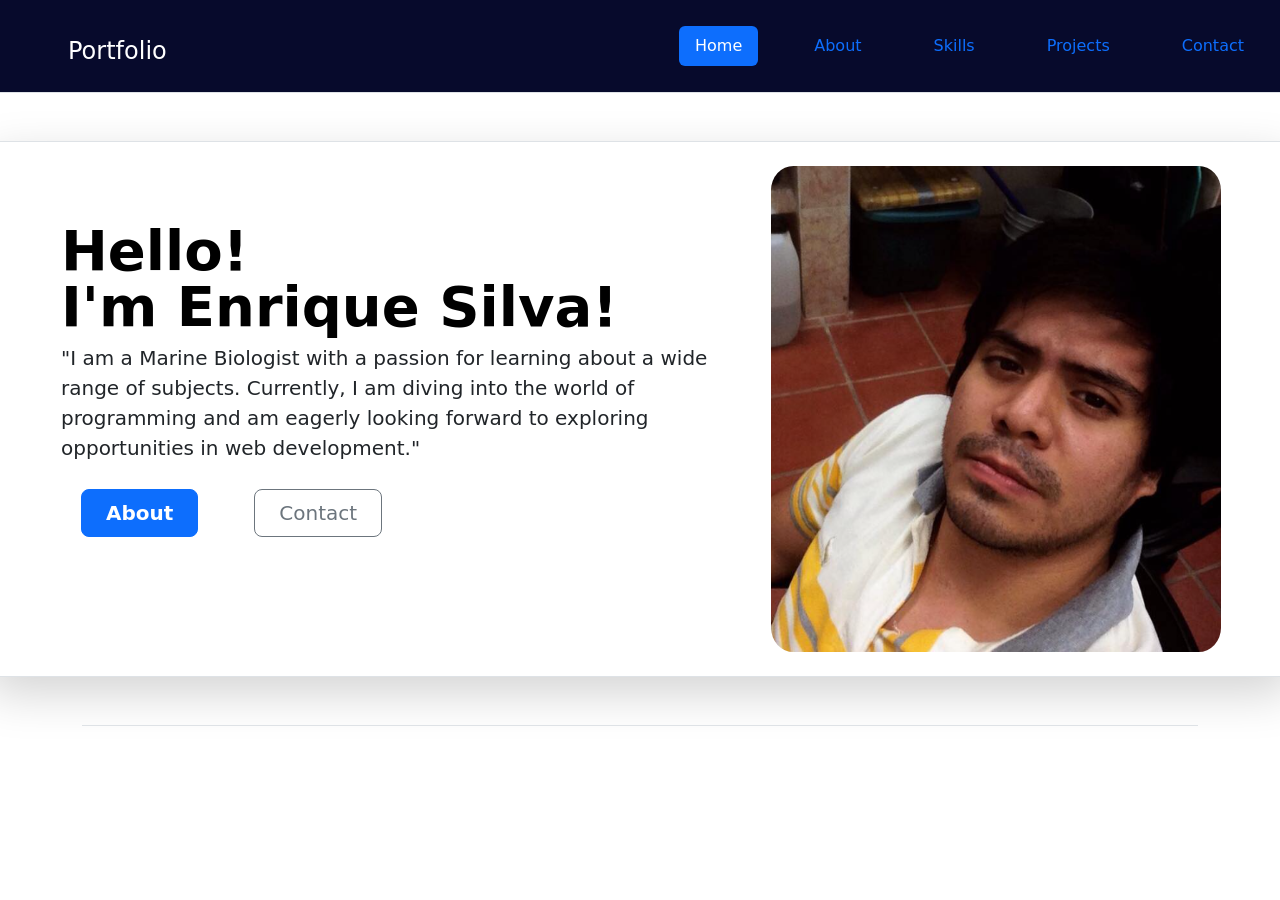
<file: index.html>
<!DOCTYPE html>
<html lang="en">
<head>
    <meta charset="UTF-8">
    <meta name="viewport" content="width=device-width, initial-scale=1.0">
    <title>Enrique Silva - Portfolio</title>
    <link rel="stylesheet" href="./Public/styles/home.css">
    <link href="https://cdn.jsdelivr.net/npm/bootstrap@5.3.3/dist/css/bootstrap.min.css" rel="stylesheet"
    integrity="sha384-QWTKZyjpPEjISv5WaRU9OFeRpok6YctnYmDr5pNlyT2bRjXh0JMhjY6hW+ALEwIH" crossorigin="anonymous">
</head>
<body>
    <div>
        <header class="d-flex flex-wrap justify-content-center py-3 mb-4 border-bottom"> <!-- Header start-->
          <a href="./index.html" class="d-flex align-items-center mb-3 mb-md-0 me-md-auto link-body-emphasis text-decoration-none">
            <svg class="bi me-2" width="40" height="32"><use xlink:href="#bootstrap"></use></svg>
            <span class="fs-4">Portfolio</span>
          </a>    
          <ul class="nav  nav-pills">
            <li class="nav-item"><a href="#" class="nav-link active" aria-current="page">Home</a></li>
            <li class="nav-item"><a href="./views/about.html" class="nav-link  ">About</a></li>
            <li class="nav-item"><a href="./views/skills.html" class="nav-link">Skills</a></li>
            <li class="nav-item"><a href="./views/projects.html" class="nav-link">Projects</a></li>
            <li class="nav-item"><a href="./views/Contact.html" class="nav-link">Contact</a></li>
          </ul> <!-- here ends header -->
        </header>
        <div class=" my-5">
            <div class="hero row p-4  pe-lg-0  align-items-center rounded-3 border shadow-lg">
              <div class="col-lg-7 p-3 p-lg-5 pt-lg-3">
                <h1 class="display-4 fw-bold lh-1 text-body-emphasis">Hello! </br>I'm Enrique Silva!</h1>
                <p class="lead">"I am a Marine Biologist with a passion for learning about a wide range of subjects. Currently, I am diving into the world of programming and am eagerly looking forward to exploring opportunities in web development."</p>
                <div class="d-grid gap-2 d-md-flex justify-content-md-start mb-4 mb-lg-3">
                  <a href="./views/about.html"><button type="button" class="btn btn-primary btn-lg px-4 me-md-2 fw-bold">About</button></a>
                  <a href="./views/Contact.html"><button type="button" class="btn btn-outline-secondary btn-lg px-4">Contact</button></a>
                </div>
              </div>
              <div class="col-lg-4">
                  <img class="rounded-lg-3 profile-photo" src="./Public/images/Enrique-silva.png" alt="" width="450">
              </div>
            </div>
          </div>
          <div class="container">
            <footer class="d-flex flex-wrap justify-content-between align-items-center py-3 my-4 border-top">
            </footer>
        </div>
    </div>   
    <script src="https://cdn.jsdelivr.net/npm/bootstrap@5.3.3/dist/js/bootstrap.bundle.min.js" integrity="sha384-YvpcrYf0tY3lHB60NNkmXc5s9fDVZLESaAA55NDzOxhy9GkcIdslK1eN7N6jIeHz" crossorigin="anonymous"></script>
</body>
</html>
</file>
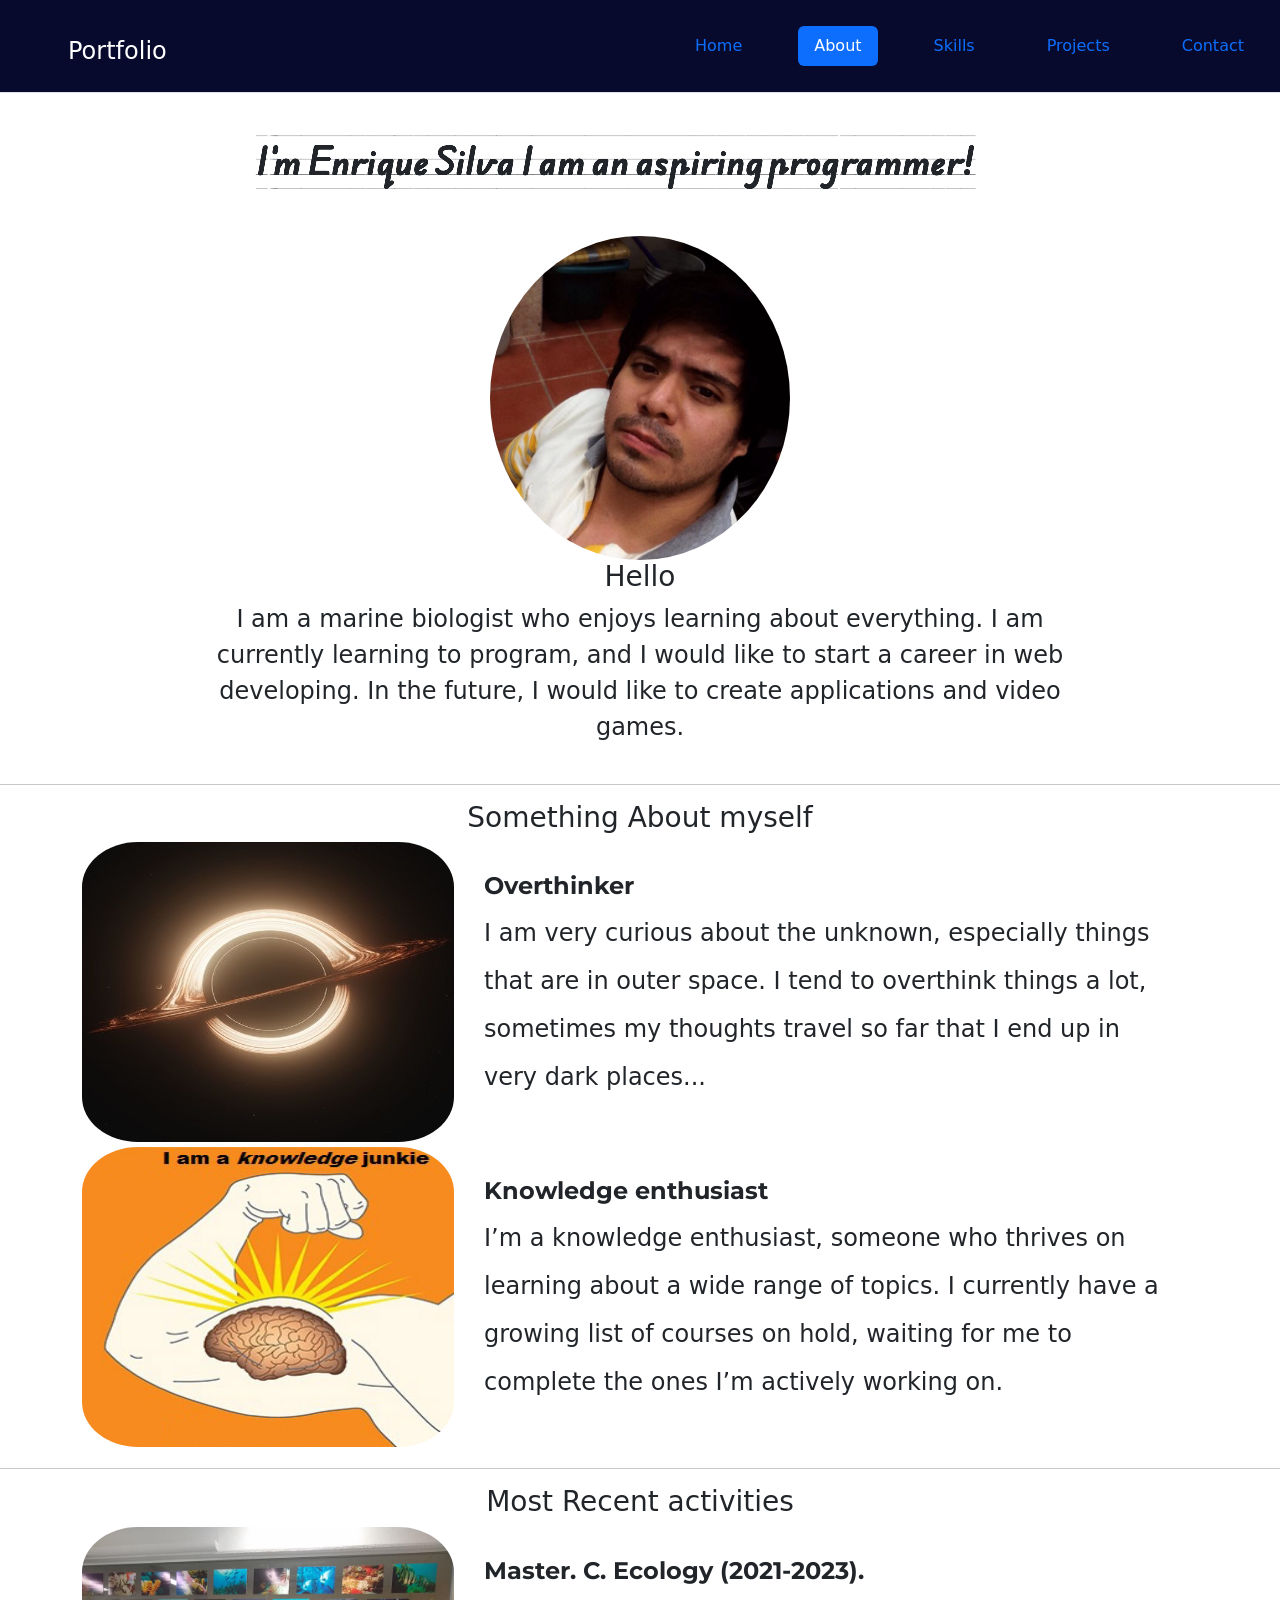
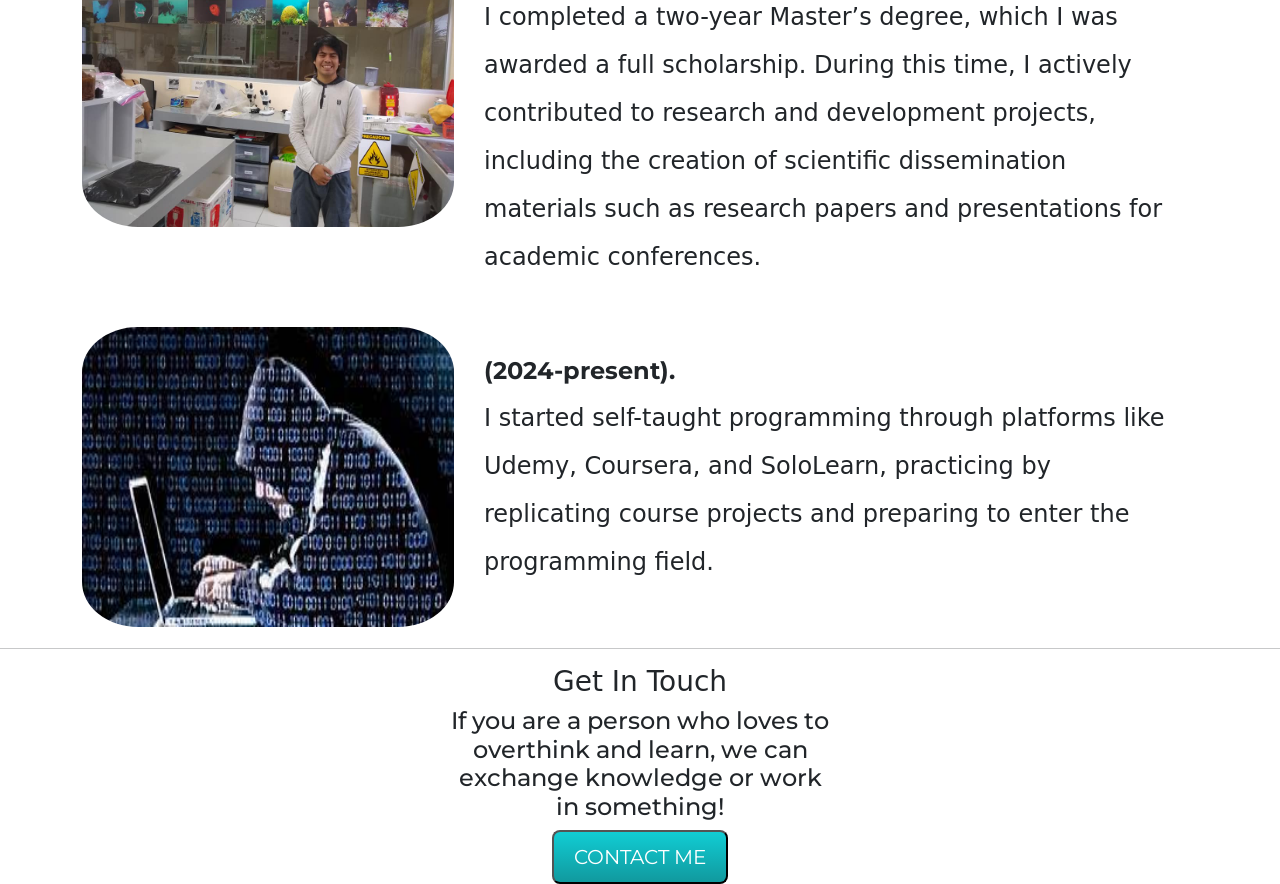
<file: views/about.html>
<!DOCTYPE html>
<html lang="en">
<head>
    <meta charset="UTF-8">
    <meta name="viewport" content="width=device-width, initial-scale=1.0">
    <title>Enrique Silva - About</title>
    <link rel="stylesheet" href="../Public/styles/about.css">
    <link rel="preconnect" href="https://fonts.googleapis.com">
<link rel="preconnect" href="https://fonts.gstatic.com" crossorigin>
<link href="https://fonts.googleapis.com/css2?family=Edu+AU+VIC+WA+NT+Guides:wght@400..700&display=swap" rel="stylesheet">
<link rel="preconnect" href="https://fonts.googleapis.com">
<link rel="preconnect" href="https://fonts.gstatic.com" crossorigin>
<link href="https://fonts.googleapis.com/css2?family=Edu+AU+VIC+WA+NT+Guides:wght@400..700&family=Roboto+Condensed:ital,wght@0,100..900;1,100..900&display=swap" rel="stylesheet">
<link rel="preconnect" href="https://fonts.googleapis.com">
<link rel="preconnect" href="https://fonts.gstatic.com" crossorigin>
<link href="https://fonts.googleapis.com/css2?family=Edu+AU+VIC+WA+NT+Guides:wght@400..700&family=Montserrat:ital,wght@0,100..900;1,100..900&family=Roboto+Condensed:ital,wght@0,100..900;1,100..900&display=swap" rel="stylesheet">
<link href="https://cdn.jsdelivr.net/npm/bootstrap@5.3.3/dist/css/bootstrap.min.css" rel="stylesheet"
integrity="sha384-QWTKZyjpPEjISv5WaRU9OFeRpok6YctnYmDr5pNlyT2bRjXh0JMhjY6hW+ALEwIH" crossorigin="anonymous">
</head>
<body>
    <div>
    <header class="d-flex flex-wrap justify-content-center py-3 mb-4 border-bottom"> <!-- Header start-->
        <a href="../index.html" class="d-flex align-items-center mb-3 mb-md-0 me-md-auto link-body-emphasis text-decoration-none">
          <svg class="bi me-2" width="40" height="32"><use xlink:href="#bootstrap"></use></svg>
          <span class="fs-4">Portfolio</span>
        </a>    
        <ul class="nav nav-pills">
          <li class="nav-item"><a href="../index.html" class="nav-link " aria-current="page">Home</a></li>
          <li class="nav-item"><a href="./about.html" class="nav-link active ">About</a></li>
          <li class="nav-item"><a href="./skills.html" class="nav-link">Skills</a></li>
          <li class="nav-item"><a href="./projects.html" class="nav-link">Projects</a></li>
          <li class="nav-item"><a href="./Contact.html" class="nav-link">Contact</a></li>
        </ul> <!-- here ends header -->
    </div>
        <div class="intro-profile">
         <p class="intro-p">I'm Enrique Silva I am an aspiring programmer!
         </p>   
        </div> 
    </div>
    <div class="profile">
        <img class="profile-photo" src="../Public/images/Enrique-silva.png" alt="profile picture">
        <h3>Hello</h3>
        <p class="intro">
            I am a  marine biologist who enjoys learning about everything. I am currently learning to program, and I would like to start a career in web developing. In the future, I would like to create applications and video games.
        </p>
        <hr>
        <h3>Something About myself</h3>
    </div>
    <div class="container text-center">
        <div class="row">
    <div class="section "> <!--section start-->
        <img class="card-pictures" width="100%" height="275" src="../Public/images/black hole.jpg" alt="black hole">
        <div class="card-descriptions">
            <h4><b>Overthinker</b></h4>
            <p class="card-p">I am very curious about the unknown, especially things that are in outer space. I tend to overthink things a lot, sometimes my thoughts travel so far that I end up in very dark places...</p>
        </div>
        <img class="card-pictures" src="../Public/images/knowledge-junkie.jpg" alt="knowledge">
        <div class="card-descriptions">
            <h4><b>Knowledge enthusiast</b></h4>
            <p class="card-p">I’m a knowledge enthusiast, someone who thrives on learning about a wide range of topics. I currently have a growing list of courses on hold, waiting for me to complete the ones I’m actively working on. </p>
        </div>
    </div>
        </div>
    </div>
    <hr>
    <h3>Most Recent activities</h3>
    <div class="container text-center">
        <div class="row">
    <div class="section ">  <!--section start-->
        <img class="card-pictures" src="../Public/images/laboratory.jpg" alt="laboratory work">
        <div class="card-descriptions">
            <h4><b>Master. C. Ecology (2021-2023).</b></h4>
            <p class="card-p">I completed a two-year Master’s degree, which I was awarded a full scholarship. During this time, I actively contributed to research and development projects, including the creation of scientific dissemination materials such as research papers and presentations for academic conferences.</p>
        </div>
        <img class="card-pictures" src="../Public/images/programing.jpeg" alt="programming learning">
        <div class="card-descriptions">
            <h4><b> (2024-present).</b></h4>
            <p class="card-p">I started self-taught programming through platforms like Udemy, Coursera, and SoloLearn, practicing by replicating course projects and preparing to enter the programming field.</p>
        </div>

    </div> <!--section ends-->
</div>
</div>
    <hr>
    <div class="getintouch">
        <h3>Get In Touch</h3>
        <h4>If you are a person who loves to overthink and learn, we can exchange knowledge or work in something!</h4>
        
        <button class=" contact-btn">CONTACT ME</button>
    </div>
    



    </div>

    <script src="https://cdn.jsdelivr.net/npm/bootstrap@5.3.3/dist/js/bootstrap.bundle.min.js" integrity="sha384-YvpcrYf0tY3lHB60NNkmXc5s9fDVZLESaAA55NDzOxhy9GkcIdslK1eN7N6jIeHz" crossorigin="anonymous"></script>

</body>
</html>
</file>
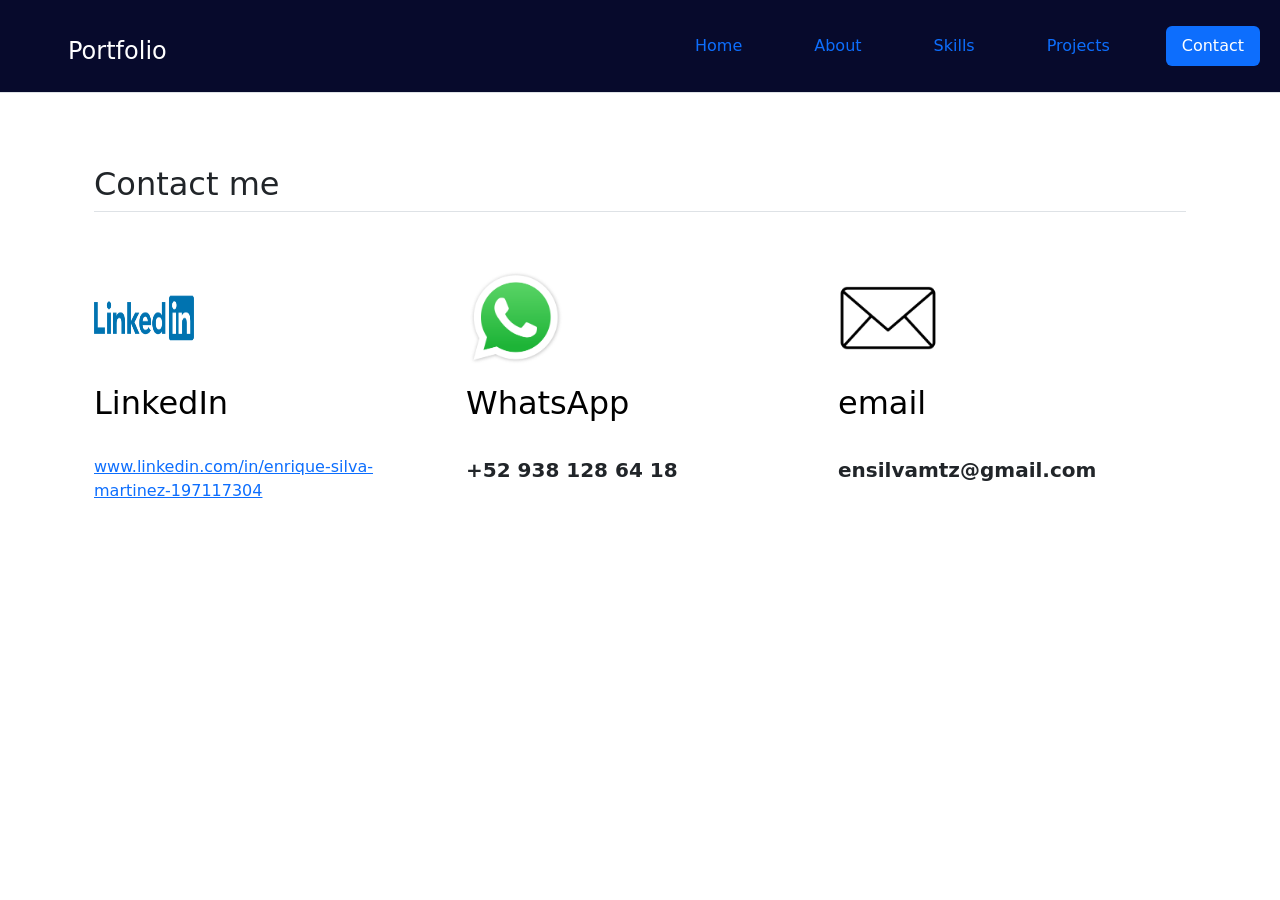
<file: views/Contact.html>
<!DOCTYPE html>
<html lang="en">
<head>
    <meta charset="UTF-8">
    <meta name="viewport" content="width=device-width, initial-scale=1.0">
    <title>Enrique Silva - Contact</title>
    <link rel="stylesheet" href="../Public/styles/home.css">
    <link href="https://cdn.jsdelivr.net/npm/bootstrap@5.3.3/dist/css/bootstrap.min.css" rel="stylesheet"
integrity="sha384-QWTKZyjpPEjISv5WaRU9OFeRpok6YctnYmDr5pNlyT2bRjXh0JMhjY6hW+ALEwIH" crossorigin="anonymous">
</head>
<body>
    <div><header class="d-flex flex-wrap justify-content-center py-3 mb-4 border-bottom"> <!-- Header start-->
        <a href="../index.html" class="d-flex align-items-center mb-3 mb-md-0 me-md-auto link-body-emphasis text-decoration-none">
          <svg class="bi me-2" width="40" height="32"><use xlink:href="#bootstrap"></use></svg>
          <span class="fs-4">Portfolio</span>
        </a>    
        <ul class="nav  nav-pills">
          <li class="nav-item"><a href="../index.html" class="nav-link" aria-current="page">Home</a></li>
          <li class="nav-item"><a href="../views/about.html" class="nav-link  ">About</a></li>
          <li class="nav-item"><a href="./skills.html" class="nav-link ">Skills</a></li>
          <li class="nav-item"><a href="./projects.html" class="nav-link">Projects</a></li>
          <li class="nav-item"><a href="#" class="nav-link active">Contact</a></li>
        </ul> 
    </div><!-- here ends header -->

    <div class="container px-4 py-5" id="featured-3">
        <h2 class="pb-2 border-bottom">Contact me</h2>
        <div class="row g-4 py-5 row-cols-1 row-cols-lg-3">
          <div class="feature col">
            <div class="feature-icon d-inline-flex align-items-center justify-content-center  bg-gradient fs-2 mb-3">
                <img width="100em" height="100em" src="../Public/images/LinkedIn-Logo-.png">
            </div>
            <h3 class="fs-2 text-body-emphasis">LinkedIn</h3>
            <a href="https://www.linkedin.com/in/enrique-silva-martinez-197117304/"><p>www.linkedin.com/in/enrique-silva-martinez-197117304</p></a>

              <svg class="bi"><use xlink:href="#chevron-right"></use></svg>
            </a>
          </div>
          <div class="feature col">
            <div class="feature-icon d-inline-flex align-items-center justify-content-center  bg-gradient fs-2 mb-3">
              <img width="100em" height="100em" src="../Public/images/WhatsApp.svg.png">
            </div>
            <h3 class="fs-2 text-body-emphasis">WhatsApp</h3><br>
            <p class="contact-p"><strong>+52 938 128 64 18</strong></p>

              <svg class="bi"><use xlink:href="#chevron-right"></use></svg>
            </a>
          </div>
          <div class="feature col">
            <div class="feature-icon d-inline-flex align-items-center justify-content-center  bg-gradient fs-2 mb-3">
                <img width="100em" height="100em" src="../Public/images/email.png">
            </div>
            <h3 class="fs-2 text-body-emphasis">email</h3>
            <br>
            <p class="contact-p"><strong>ensilvamtz@gmail.com</strong></p>

              <svg class="bi"><use xlink:href="#chevron-right"></use></svg>
            </a>
          </div>
        </div>
      </div>
</body>
</html>
</file>
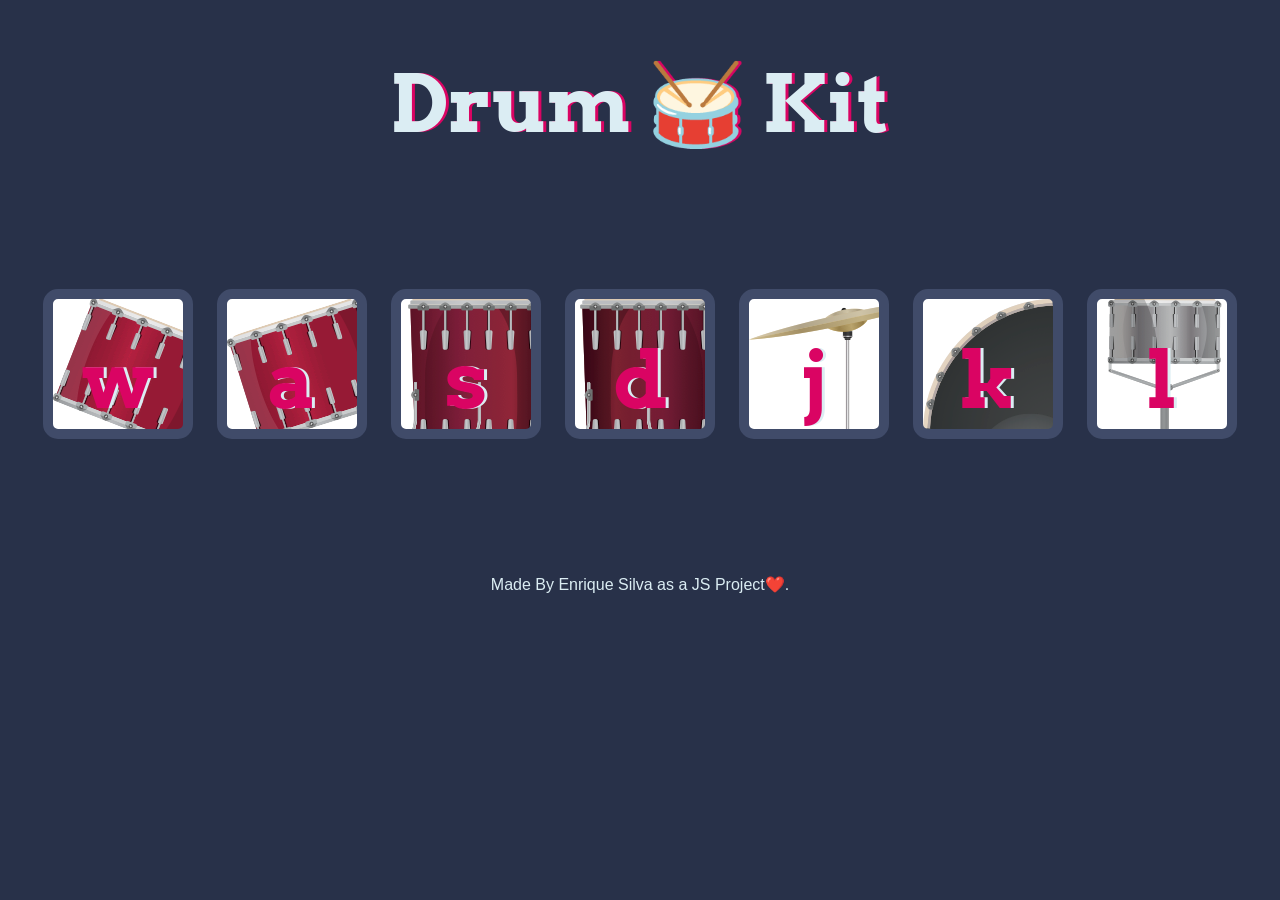
<file: views/drumkit.html>
<!DOCTYPE html>
<html lang="en" dir="ltr">

<head>
  <meta charset="utf-8">
  <title>Drum Kit</title>
  <link rel="stylesheet" href="../Public/styles/drum.css">
  <link href="https://fonts.googleapis.com/css?family=Arvo" rel="stylesheet">
</head>

<body>

  <h1 id="title">Drum 🥁 Kit</h1>
  <div class="set">
    <button class="w drum">w</button>
    <button class="a drum">a</button>
    <button class="s drum">s</button>
    <button class="d drum">d</button>
    <button class="j drum">j</button>
    <button class="k drum">k</button>
    <button class="l drum">l</button>
  </div>


  <footer>
    Made By Enrique Silva as a JS Project❤️.
  </footer>
  <script src="../Public/Javascript/drums.js" charset="utf-8"></script>
</body>

</html>
</file>
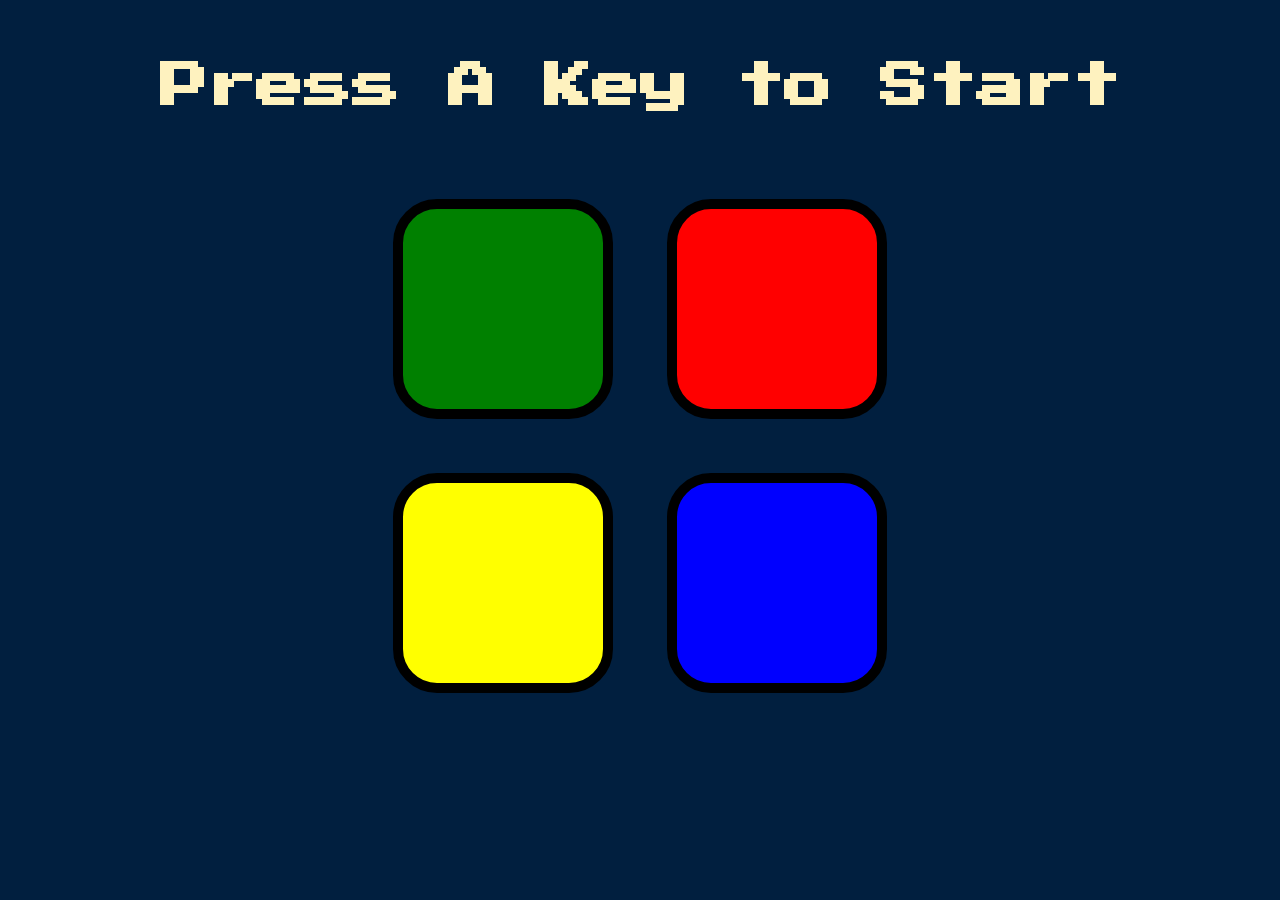
<file: views/indexDice.html>
<!DOCTYPE html>
<html lang="en" dir="ltr">

<head>
  <meta charset="utf-8">
  <title>Simon</title>
  <link rel="stylesheet" href="../Public/styles/dice.css">
  <link href="https://fonts.googleapis.com/css?family=Press+Start+2P" rel="stylesheet">
</head>

<body>
  
  <h1 id="level-title">Press A Key to Start</h1>
  <div class="container">
    <div lass="row">

      <div type="button" id="green" class="btn green">

      </div>

      <div type="button" id="red" class="btn red">

      </div>
    </div>

    <div class="row">

      <div type="button" id="yellow" class="btn yellow">

      </div>
      <div type="button" id="blue" class="btn blue">

      </div>

    </div>

  </div>
  
  <script src="https://ajax.googleapis.com/ajax/libs/jquery/3.7.1/jquery.min.js"></script>
  <script src="../Public/Javascript/game.js" charset="UTF-8"></script>

</body>

</html>
</file>
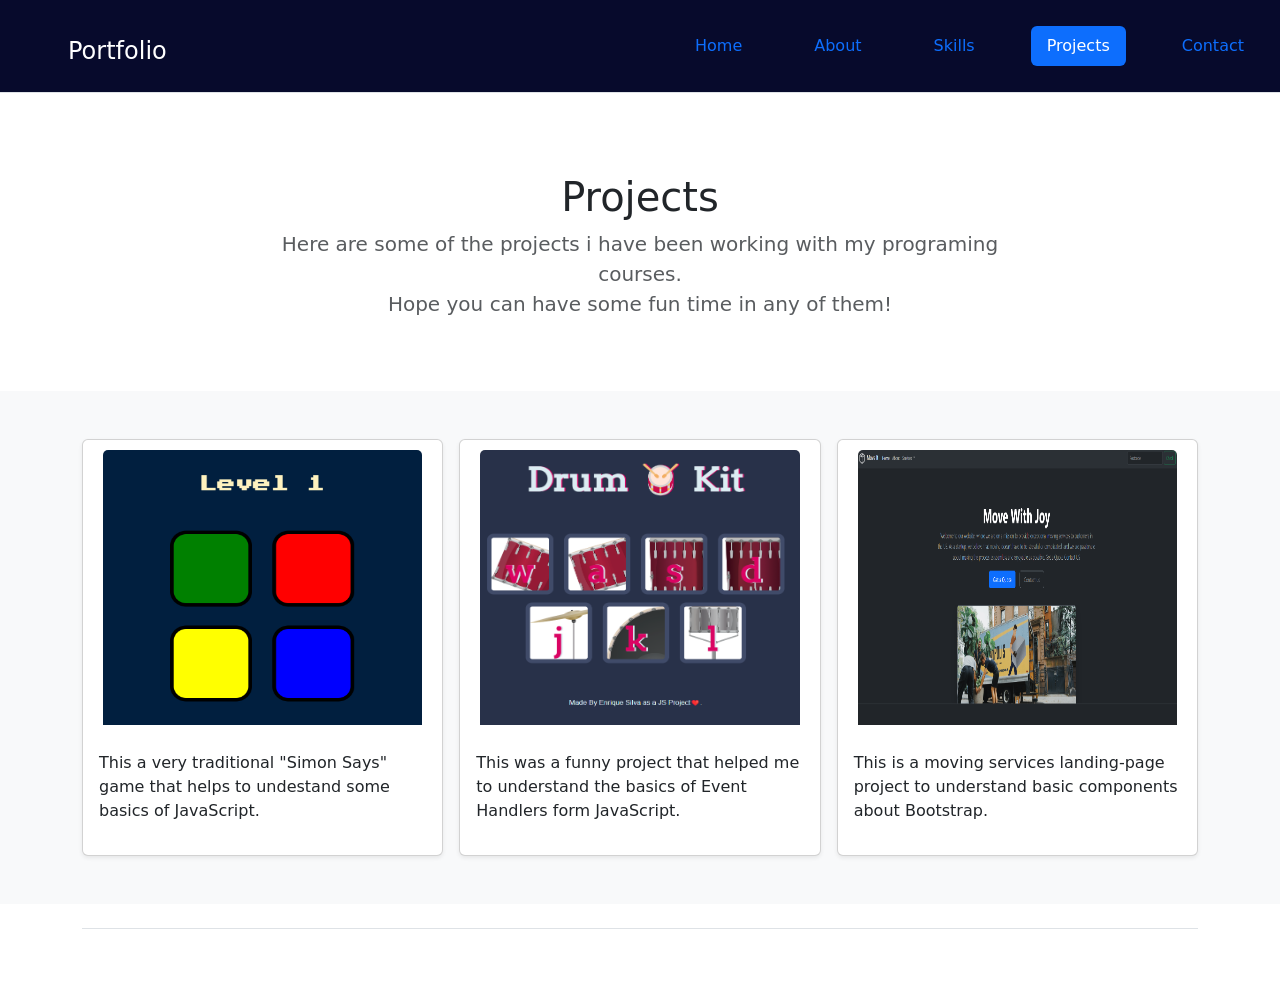
<file: views/projects.html>
<!DOCTYPE html>
<html lang="en">
<head>
    <meta charset="UTF-8">
    <meta name="viewport" content="width=device-width, initial-scale=1.0">
    <title>Enrique Silva - projects</title>
    <link rel="stylesheet" href="../Public/styles/home.css">
    <link href="https://cdn.jsdelivr.net/npm/bootstrap@5.3.3/dist/css/bootstrap.min.css" rel="stylesheet"
    integrity="sha384-QWTKZyjpPEjISv5WaRU9OFeRpok6YctnYmDr5pNlyT2bRjXh0JMhjY6hW+ALEwIH" crossorigin="anonymous">
</head>
<body>
    <div>
        <header class="d-flex flex-wrap justify-content-center py-3 mb-4 border-bottom"> <!-- Header start-->
          <a href="../index.html" class="d-flex align-items-center mb-3 mb-md-0 me-md-auto link-body-emphasis text-decoration-none">
            <svg class="bi me-2" width="40" height="32"><use xlink:href="#bootstrap"></use></svg>
            <span class="fs-4">Portfolio</span>
          </a>    
          <ul class="nav  nav-pills">
            <li class="nav-item"><a href="../index.html" class="nav-link " aria-current="page">Home</a></li>
            <li class="nav-item"><a href="./about.html" class="nav-link  ">About</a></li>
            <li class="nav-item"><a href="./skills.html" class="nav-link">Skills</a></li>
            <li class="nav-item"><a href="./projects.html" class="nav-link active">Projects</a></li>
            <li class="nav-item"><a href="./Contact.html" class="nav-link">Contact</a></li>
          </ul>
        </header> <!-- here ends header -->

        <main>
            <section class="py-5 text-center container"> <!-- Album/Projects starts-->
              <div class="row py-lg-2">
                <div class=" col-md-8 mx-auto">
                  <h1 class="fw-light">Projects</h1>
                  <p class="lead text-body-secondary">Here are some of the projects i have been working with my programing courses.</br>
                Hope you can have some fun time in any of them! </p>
                </div>
              </div>
            </section>
            <div class="album py-5 bg-body-tertiary">
              <div class="container">
                <div class="row row-cols-1 row-cols-sm-2 row-cols-md-3 g-3">
                  <div class="col">
                    <div class="card shadow-sm">                        
                        <a href="./indexDice.html"><img class="card-img-top" width="100%" height="275" src="../Public/images/SimonSays.png" alt="simon says game"></a> <!--project picture-->
                      <div class="card-body">
                        <p class="card-text">This a very traditional "Simon Says" game that helps to undestand  some basics of JavaScript.</p>
                        <div class="d-flex justify-content-between align-items-center">
                          <div class="btn-group">
                          </div>
                        </div>
                      </div>
                    </div>
                  </div>
                  <div class="col">
                    <div class="card shadow-sm">
                      <a href="../views/drumkit.html"><img class="card-img-top" width="100%" height="275" src="../Public/images/drumkitproject.png" alt="simon says game"></a> <!--project picture-->
                      <div class="card-body">
                        <p class="card-text">This was a funny project that helped me to understand the basics of Event Handlers form JavaScript.</p>
                        <div class="d-flex justify-content-between align-items-center">
                          <div class="btn-group">
                          </div>
                        </div>
                      </div>
                    </div>
                  </div>
                  <div class="col">
                    <div class="card shadow-sm">
                      <a href="../views/bootstrapindex.html"><img class="card-img-top" width="100%" height="275" src="../Public/images/bootstrapProject.png" alt="simon says game"></a> <!--project picture-->
                      <div class="card-body">
                        <p class="card-text">This is a moving services landing-page project to understand basic components about Bootstrap.</p>
                        <div class="d-flex justify-content-between align-items-center">
                          <div class="btn-group"> <!--Album ends-->
                          </div>
                        </div>
                      </div>
                    </div>
                  </div>
                </div>
              </div>
            </div>
          </main>
          <div class="container"> <!-- Footer start-->
            <footer class="d-flex flex-wrap justify-content-between align-items-center py-3 my-4 border-top">
            </footer> <!-- Footer ends-->
        </div>
    </div>
</file>
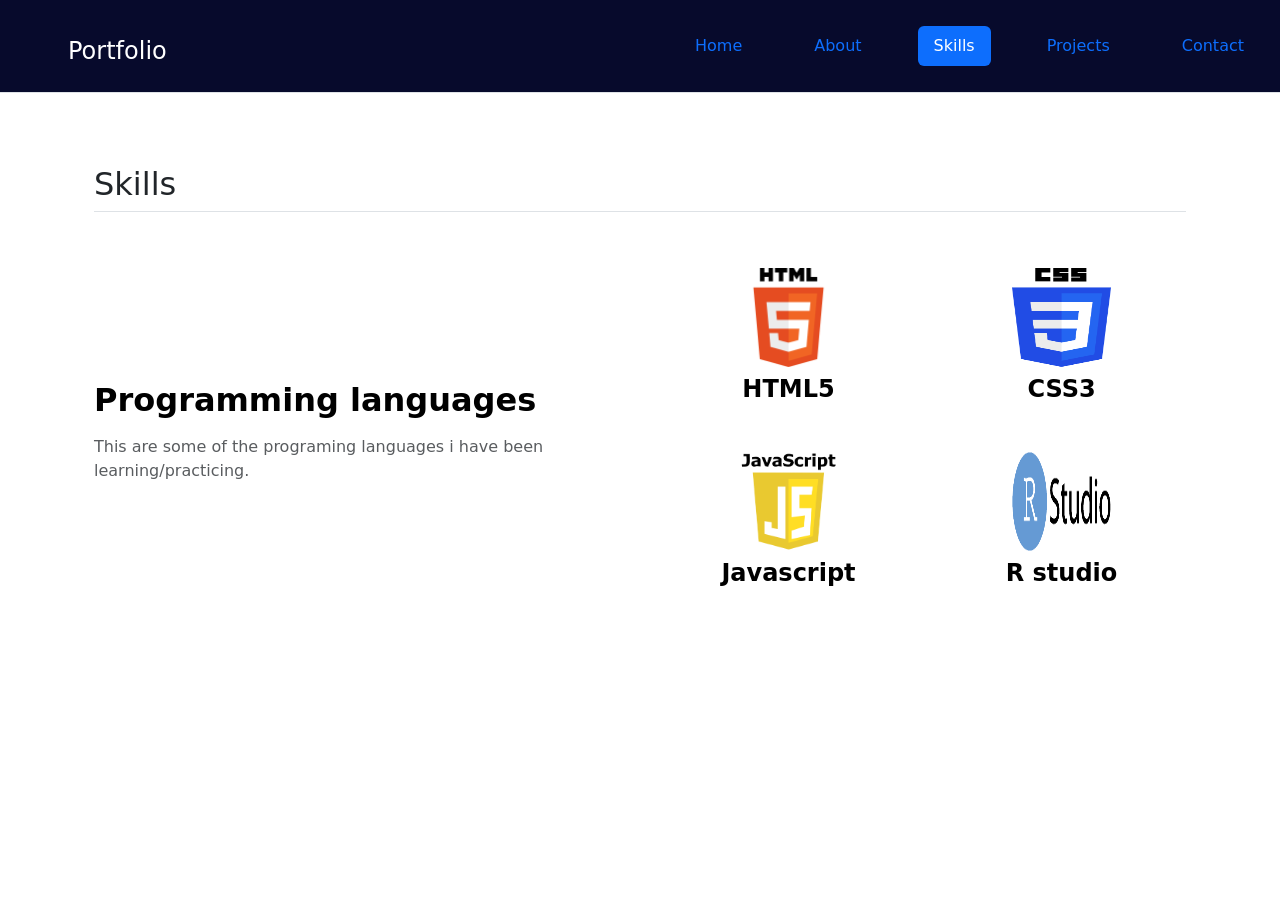
<file: views/skills.html>
<!DOCTYPE html>
<html lang="en">
<head>
    <meta charset="UTF-8">
    <meta name="viewport" content="width=device-width, initial-scale=1.0">
    <title>Enrique Silva - Skills</title>
    <link rel="stylesheet" href="../Public/styles/home.css">
    <link href="https://cdn.jsdelivr.net/npm/bootstrap@5.3.3/dist/css/bootstrap.min.css" rel="stylesheet"
integrity="sha384-QWTKZyjpPEjISv5WaRU9OFeRpok6YctnYmDr5pNlyT2bRjXh0JMhjY6hW+ALEwIH" crossorigin="anonymous">
</head>
<body>
    <div><header class="d-flex flex-wrap justify-content-center py-3 mb-4 border-bottom"> <!-- Header start-->
        <a href="../index.html" class="d-flex align-items-center mb-3 mb-md-0 me-md-auto link-body-emphasis text-decoration-none">
          <svg class="bi me-2" width="40" height="32"><use xlink:href="#bootstrap"></use></svg>
          <span class="fs-4">Portfolio</span>
        </a>    
        <ul class="nav  nav-pills">
          <li class="nav-item"><a href="../index.html" class="nav-link" aria-current="page">Home</a></li>
          <li class="nav-item"><a href="../views/about.html" class="nav-link  ">About</a></li>
          <li class="nav-item"><a href="#" class="nav-link active">Skills</a></li>
          <li class="nav-item"><a href="./projects.html" class="nav-link">Projects</a></li>
          <li class="nav-item"><a href="./Contact.html" class="nav-link">Contact</a></li>
        </ul> 
    </div><!-- here ends header -->

    <div class="container px-4 py-5"> <!--Content starts here.-->
      <h2 class="pb-2 border-bottom">Skills</h2>
  
      <div class="row row-cols-1 row-cols-md-2 align-items-md-center g-5 py-5">
        <div class="col d-flex flex-column align-items-start gap-2">
          <h2 class="fw-bold text-body-emphasis">Programming languages</h2>
          <p class="text-body-secondary">This are some of the programing languages i have been learning/practicing.</p>

        </div>  
        <div class="col">
          <div class="row row-cols-1 row-cols-sm-2 g-4">
            <div class="col d-flex flex-column gap-2">
              <div class="feature-icon-small d-inline-flex align-items-center justify-content-center  bg-gradient fs-4 rounded-3">
                <img class="programming-lang-icon" src="../Public/images/HTML5_logo_and_wordmark.svg.png">
              </div>
              <h4 class="fw-semibold mb-0 text-body-emphasis h4-programming-lang">HTML5</h4>
              <p class="text-body-secondary p-programming-lang"></p>
            </div>
  
            <div class="col d-flex flex-column gap-2">
              <div class="feature-icon-small d-inline-flex align-items-center justify-content-center  bg-gradient fs-4 rounded-3">
                <img class="programming-lang-icon" src="../Public/images/CSS3.png">
              </div>
              <h4 class="fw-semibold mb-0 text-body-emphasis h4-programming-lang">CSS3</h4>
              <p class="text-body-secondary p-programming-lang"></p>
            </div>
  
            <div class="col d-flex flex-column gap-2">
              <div class="feature-icon-small d-inline-flex align-items-center justify-content-center  bg-gradient fs-4 rounded-3">
                <img class="programming-lang-icon" src="../Public/images/JavaScript.png">
              </div>
              <h4 class="fw-semibold mb-0 text-body-emphasis p-programming-lang">Javascript</h4>
              <p class="text-body-secondary"></p>
            </div>
  
            <div class="col d-flex flex-column gap-2">
              <div class="feature-icon-small d-inline-flex align-items-center justify-content-center bg-gradient fs-4 rounded-3">
                <img class="programming-lang-icon" src="../Public/images/RStudio-Logo-.png">
              </div>
              <h4 class="fw-semibold mb-0 text-body-emphasis p-programming-lang">R studio</h4>
              <p class="text-body-secondary"></p>
            </div>
          </div>
        </div>
      </div>
    </div>
    
    
    
</body>
</html>
</file>
<file: Public/styles/home.css>
body{
    background-color:#c9f1ff ;
    color: white;
    text-align: center;
    align-items: center;
}
.custom{            
    display: flex;
    flex-wrap: wrap;
    margin-bottom: 0;
    list-style: none;
    color: white;
}
span{
    color: white;
}
header{
    background-color: #070a2c;
    margin: 0%;
}
.hero{
    background-color: white;
}
li{
    color: white;
}
a{
    color: antiquewhite;
}
.profile-photo{
    border-radius: 5%;
}
.btn:hover {
    background: #30e3cb;
    background-image: -webkit-linear-gradient(top, #30e3cb, #2bc4ad);
    background-image: -moz-linear-gradient(top, #30e3cb, #2bc4ad);
    background-image: -ms-linear-gradient(top, #30e3cb, #2bc4ad);
    background-image: -o-linear-gradient(top, #30e3cb, #2bc4ad);
    background-image: linear-gradient(to bottom, #30e3cb, #2bc4ad);
    text-decoration: none;
  }
  a{
    margin: 10px 20px;
    text-decoration: none;
    cursor: pointer;
  }
  a:hover {
    color: #eaf6f6;
  }
  .programming-lang-icon{
    width: 99px;
    height: 99px;
  }
  .h4-programming-lang, .p-programming-lang{
    text-align: center;
  }
  .contact-p{
    font-size: 20px;
  }
</file>
<file: Public/styles/about.css>
body{
    color: #40514e;
    margin: 0;
    text-align: center;
    font-family: "Merriweather", serif;
}
header{
    background-color: #070a2c;
    margin: 0%;
}
span{
    color: white;
}

.hero{
    display: flex;
    background-image: url(../images/mountain-background.jpg);
    background-size: cover;
    background-position: center;
    background-repeat: no-repeat;
    height: 80vh;
    display: flex;
    justify-content: center;    
    align-items:flex-start;
    gap: 2rem;
    color: aquamarine;
}
.intro-profile{
    margin: 0;
    padding: 0;
    margin-top: 5vh;
    font-family: "Edu AU VIC WA NT Guides", cursive;
    font-optical-sizing: auto;
    font-weight: 700;
    font-style: normal;
    font-size: xx-large;
    margin-left: 20%;
    margin-right: 20%;

    align-items: center;
    justify-items: center;
}

.profile{
    margin-top: 50px;
    display: block;
    gap: 2rem;
    width: 100%;
    text-align: center;
    justify-content: center;
}
.profile-photo{
    grid-column-start: 2;
    border-radius: 50%;
    max-width: 300px;
    ;
}
h3{
    margin-top: 50px;
    display: block;
    gap: 2rem;
    width: 100%;
    text-align: center;
    justify-content: center;
}
h4{
    display: block;
    font-size: 1.17em;
    margin-block-start: 1em;
    margin-block-end: 1em;
    margin-inline-start: 0px;
    margin-inline-end: 0px;
    font-weight: bold;
    unicode-bidi: isolate;
    font-family: "Montserrat", sans-serif;
    color: #11999e
}
.intro{
    width: 70%;
    font-size: 1.5rem;
    margin: auto;
    margin-bottom: 3%;
}
hr{
    border: dotted #eaf6f6 6px;
    border-bottom: none;
    width: 100%;
    margin: 100px auto;
}
.section{
    display: grid;
    grid-template-columns: 1fr 2fr;
    grid-template-rows: repeat(1,1fr);
    margin: auto;
    width: 50%;
    text-align: left;
}
.card-pictures{
    height: 300px;
    width: 100%;
    border-radius: 15%;
}
.card-p{
    font-size: 1.5rem;
    line-height: 2;
}
.card-descriptions{
    margin: auto;
    margin: 30px;
}
.getintouch{
    width: 30%;
    margin: auto;
    text-align: center;
}
.touch{
    width: 50%;
    margin: auto;
    font-family: 'Gill Sans', 'Gill Sans MT', Calibri, 'Trebuchet MS', sans-serif;
    font-size: 1.1rem;
}
.contact-btn{
      background: #11cdd4;
  background-image: -webkit-linear-gradient(top, #11cdd4, #11999e);
  background-image: -moz-linear-gradient(top, #11cdd4, #11999e);
  background-image: -ms-linear-gradient(top, #11cdd4, #11999e);
  background-image: -o-linear-gradient(top, #11cdd4, #11999e);
  background-image: linear-gradient(to bottom, #11cdd4, #11999e);
  -webkit-border-radius: 8;
  -moz-border-radius: 8;
  border-radius: 8px;
  font-family: "Montserrat", sans-serif;
  color: #ffffff;
  font-size: 20px;
  padding: 10px 20px 10px 20px;
  text-decoration: none;
align-items: center;
}
.btn:hover {
    background: #30e3cb;
    background-image: -webkit-linear-gradient(top, #30e3cb, #2bc4ad);
    background-image: -moz-linear-gradient(top, #30e3cb, #2bc4ad);
    background-image: -ms-linear-gradient(top, #30e3cb, #2bc4ad);
    background-image: -o-linear-gradient(top, #30e3cb, #2bc4ad);
    background-image: linear-gradient(to bottom, #30e3cb, #2bc4ad);
    text-decoration: none;
  }

  .copyright{
    color: #eaf6f6;
    font-size: 1rem;
    padding: 20px 0;
  }
  a{
    color: #11999e;
    margin: 10px 20px;
    text-decoration: none;
    cursor: pointer;
  }
  a:hover {
    color: #eaf6f6;
  }
</file>
<file: Public/styles/drum.css>
body {
  text-align: center;
  background-color: #283149;
}

h1 {
  font-size: 5rem;
  color: #DBEDF3;
  font-family: "Arvo", cursive;
  text-shadow: 3px 0 #DA0463;

}

footer {
  color: #DBEDF3;
  font-family: sans-serif;
}

.w {
  background-image: url(../images/tom1.png);
}

.a {
  background-image: url(../images/tom2.png);
}

.s {
  background-image: url(../images/tom3.png);
}

.d {
  background-image: url(../images/tom4.png);
}

.j {
  background-image: url(../images/crash.png);
}

.k {
  background-image: url(../images/kick.png);
}

.l {
  background-image: url(../images/snare.png);
}

.set {
  margin: 10% auto;
}

.game-over {
  background-color: red;
  opacity: 0.8;
}

.pressed {
  box-shadow: 0 3px 4px 0 #DBEDF3;
  opacity: 0.5;
}

.red {
  color: red;
}

.drum {
  outline: none;
  border: 10px solid #404B69;
  font-size: 5rem;
  font-family: 'Arvo', cursive;
  line-height: 2;
  font-weight: 900;
  color: #DA0463;
  text-shadow: 3px 0 #DBEDF3;
  border-radius: 15px;
  display: inline-block;
  width: 150px;
  height: 150px;
  text-align: center;
  margin: 10px;
  background-color: white;
}
</file>
<file: Public/styles/dice.css>
body {
  text-align: center;
  background-color: #011F3F;
}

#level-title {
  font-family: 'Press Start 2P', cursive;
  font-size: 3rem;
  margin:  5%;
  color: #FEF2BF;
}

.container {
  display: block;
  width: 50%;
  margin: auto;

}

.btn {
  margin: 25px;
  display: inline-block;
  height: 200px;
  width: 200px;
  border: 10px solid black;
  border-radius: 20%;
}

.game-over {
  background-color: red;
  opacity: 0.8;
}

.red {
  background-color: red;
}

.green {
  background-color: green;
}

.blue {
  background-color: blue;
}

.yellow {
  background-color: yellow;
}

.pressed {
  box-shadow: 0 0 20px white;
  background-color: grey;
}
</file>
